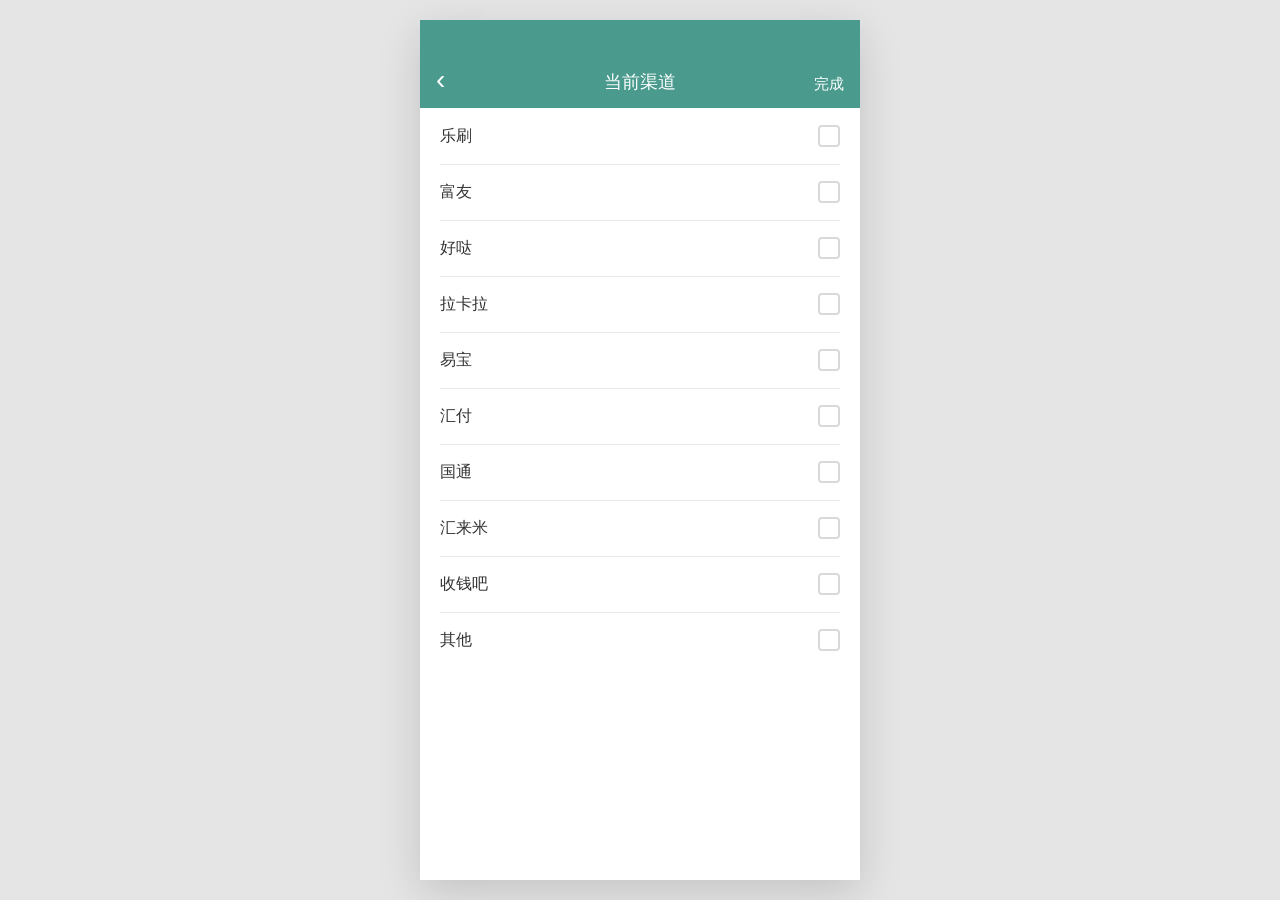
<file: index.html>
<!DOCTYPE html>
<html lang="zh-CN">
<head>
  <meta charset="UTF-8" />
  <meta name="viewport" content="width=device-width, initial-scale=1.0" />
  <title>当前渠道选择页 - 评审版</title>
  <link rel="stylesheet" href="css/style.css" />
</head>
<body>
  <div class="phone-frame">
    <nav class="navbar">
      <div class="nav-back" id="nav-back">‹</div>
      <div class="nav-title">当前渠道</div>
      <div class="nav-done" id="btn-done">完成</div>
    </nav>
    <div class="content">
      <div class="option-list" id="option-list"></div>
      <div class="other-input" id="other-input">
        <input type="text" id="other-text" placeholder="请输入当前渠道名称" />
      </div>
    </div>

    <div class="annot-layer">
      <div class="annot annot-left" data-annot-id="nav" style="left: 480px; top: 40px;">
        <span class="annot-label">顶部导航</span><br>
        绿色导航栏，左侧返回，右侧<strong class="annot-key">完成</strong>提交选择
      </div>

      <div class="annot annot-left" data-annot-id="list" style="left: 480px; top: 160px;">
        <span class="annot-label">枚举平铺</span><br>
        11 个渠道整行可点击，无需单选按钮
      </div>

      <div class="annot annot-left" data-annot-id="check" style="left: 480px; top: 320px;">
        <span class="annot-label">选中态</span><br>
        选中项右侧显示绿色<strong class="annot-key">✓</strong>对勾
      </div>

      <div class="annot annot-left" data-annot-id="other" style="left: 480px; top: 560px;">
        <span class="annot-label">其他可编辑</span><br>
        选择「其他」后自动展开输入框，必填
      </div>

      <div class="annot-dim" data-annot-id="rule" style="left: 480px; top: 720px;">
        校验规则：未选择时提示「请选择当前渠道」；选其他未填时提示「请输入当前渠道名称」
      </div>
    </div>
  </div>

  <div class="toast" id="toast"></div>
  <script src="js/app.js"></script>
  <script src="js/annot-drag.js"></script>
</body>
</html>
</file>
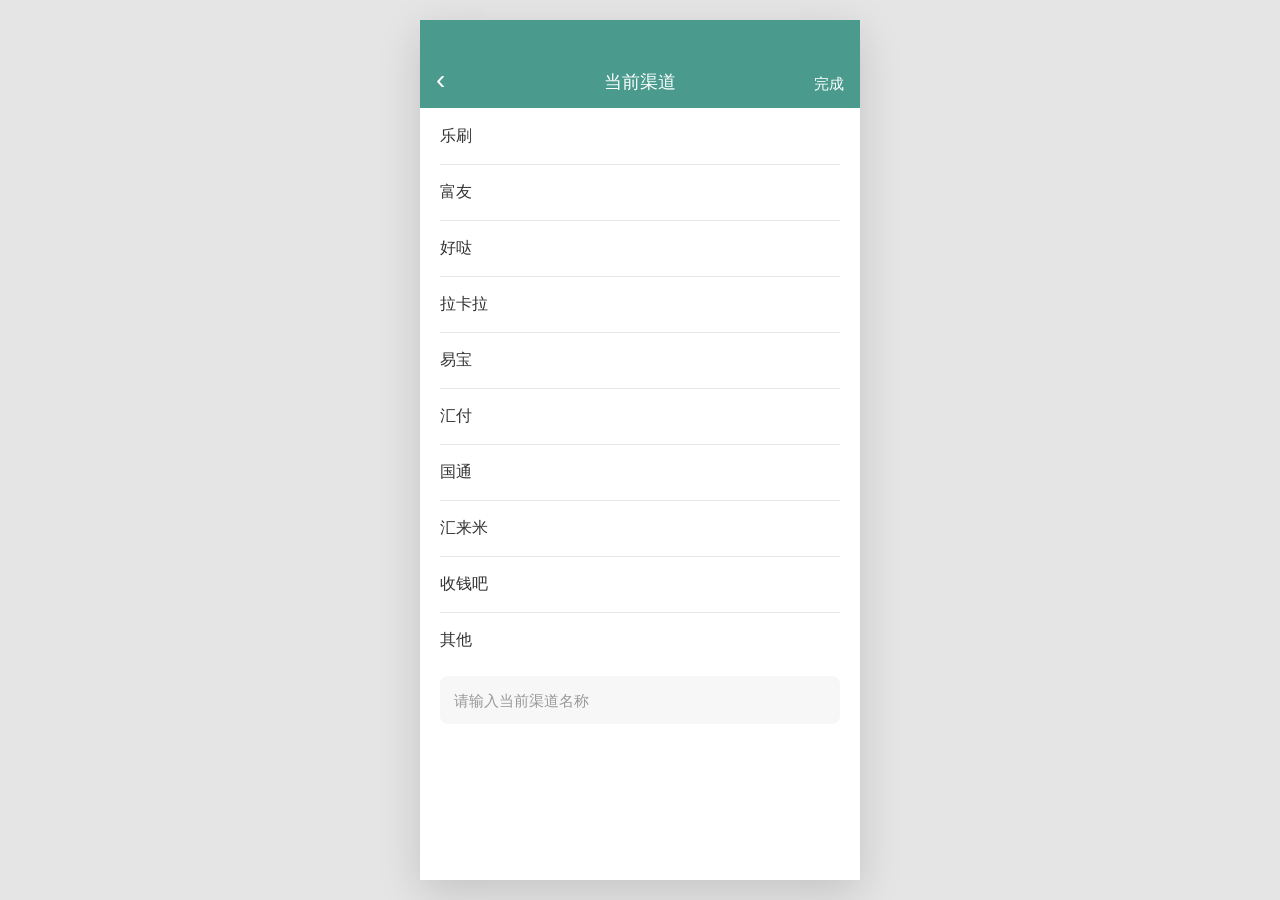
<file: index-original.html>
<!DOCTYPE html>
<html lang="zh-CN">
<head>
  <meta charset="UTF-8" />
  <meta name="viewport" content="width=device-width, initial-scale=1.0" />
  <title>当前渠道选择页</title>
  <link rel="stylesheet" href="css/style-original.css" />
</head>
<body>
  <div class="phone-frame">
    <nav class="navbar">
      <div class="nav-back" id="nav-back">‹</div>
      <div class="nav-title">当前渠道</div>
      <div class="nav-done" id="btn-done">完成</div>
    </nav>
    <div class="content">
      <div class="option-list" id="option-list"></div>
      <div class="other-input" id="other-input">
        <input type="text" id="other-text" placeholder="请输入当前渠道名称" />
      </div>
    </div>
  </div>

  <div class="toast" id="toast"></div>
  <script src="js/app-original.js"></script>
</body>
</html>
</file>
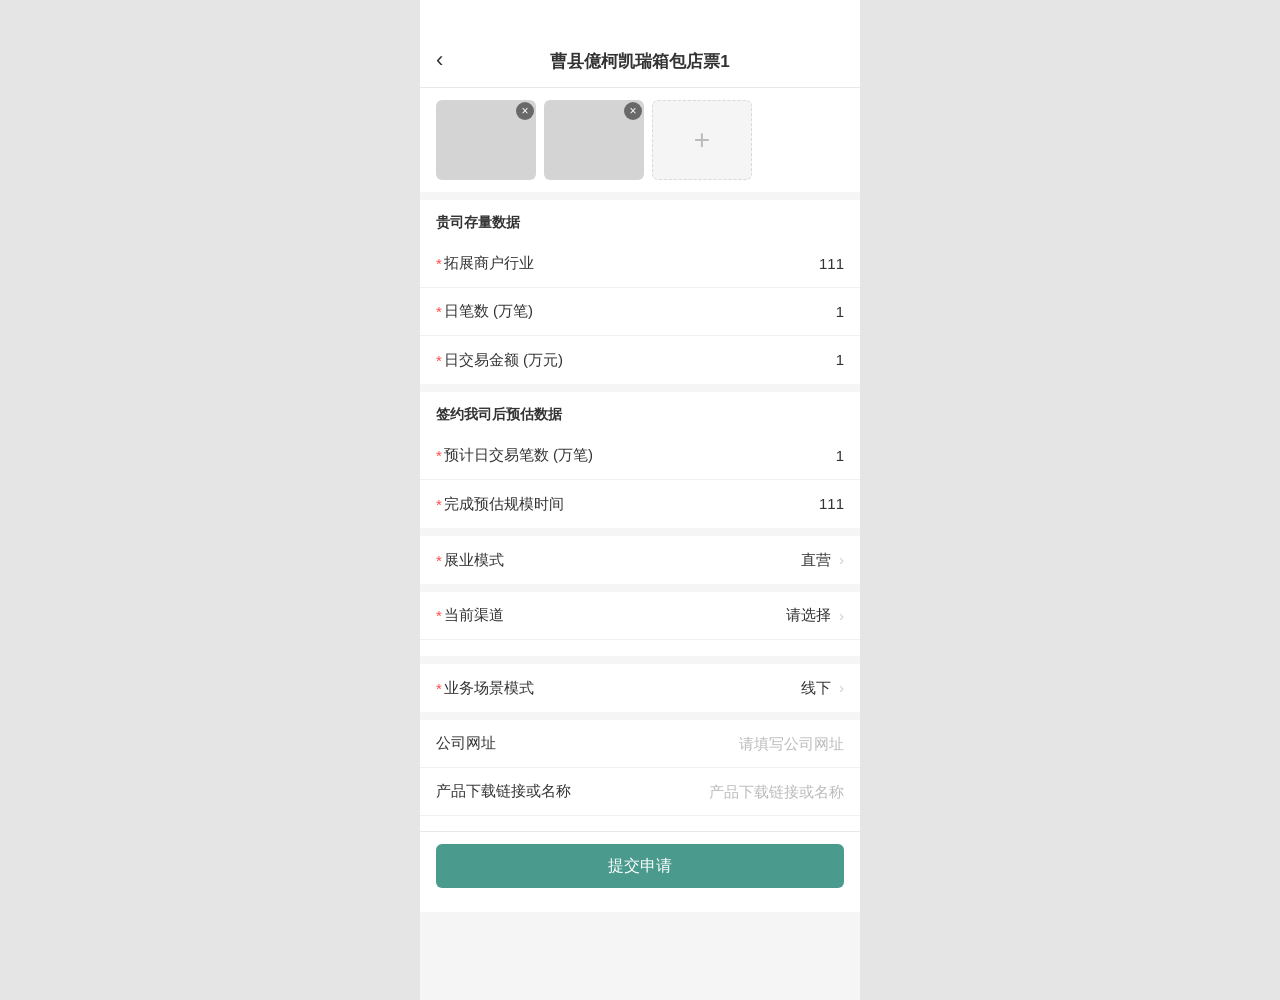
<file: mobile-form.html>
<!DOCTYPE html>
<html lang="zh-CN">
<head>
  <meta charset="UTF-8" />
  <meta name="viewport" content="width=device-width, initial-scale=1.0, maximum-scale=1.0, user-scalable=no" />
  <title>机构入网申请</title>
  <style>
    * { box-sizing: border-box; margin: 0; padding: 0; }
    body {
      font-family: -apple-system, BlinkMacSystemFont, "PingFang SC", "Microsoft YaHei", sans-serif;
      background: #e5e5e5;
      min-height: 100vh;
      display: flex;
      align-items: flex-start;
      justify-content: center;
      overflow-x: hidden;
    }

    .phone-frame {
      width: 100%;
      max-width: 440px;
      min-height: 100vh;
      background: #f5f5f5;
      position: relative;
      margin: 0 auto;
    }

    /* ========== 顶部导航 ========== */
    .navbar {
      height: 88px;
      background: #fff;
      display: flex;
      align-items: flex-end;
      justify-content: center;
      padding: 0 16px 14px;
      position: sticky;
      top: 0;
      z-index: 10;
      border-bottom: 0.5px solid #e8e8e8;
    }
    .navbar .nav-back {
      position: absolute;
      left: 16px;
      bottom: 14px;
      font-size: 22px;
      color: #333;
      cursor: pointer;
      width: 40px;
      text-align: left;
    }
    .navbar .nav-title {
      font-size: 17px;
      font-weight: 600;
      color: #333;
    }

    /* ========== 图片上传区 ========== */
    .upload-section {
      display: flex;
      gap: 8px;
      padding: 12px 16px;
      background: #fff;
      margin-bottom: 8px;
    }
    .upload-thumb {
      width: 100px;
      height: 80px;
      background: #e8e8e8;
      border-radius: 6px;
      display: flex;
      align-items: center;
      justify-content: center;
      font-size: 11px;
      color: #999;
      position: relative;
      overflow: hidden;
    }
    .upload-thumb.has-img {
      background: #d4d4d4;
    }
    .upload-thumb .thumb-text {
      text-align: center;
      line-height: 1.4;
    }
    .upload-thumb .thumb-close {
      position: absolute;
      top: 2px;
      right: 2px;
      width: 18px;
      height: 18px;
      background: rgba(0,0,0,.5);
      color: #fff;
      border-radius: 50%;
      display: flex;
      align-items: center;
      justify-content: center;
      font-size: 12px;
      cursor: pointer;
    }
    .upload-add {
      width: 100px;
      height: 80px;
      background: #f5f5f5;
      border: 1px dashed #d9d9d9;
      border-radius: 6px;
      display: flex;
      align-items: center;
      justify-content: center;
      font-size: 28px;
      color: #bbb;
      cursor: pointer;
    }

    /* ========== 表单区域 ========== */
    .form-section {
      background: #fff;
      margin-bottom: 8px;
    }
    .form-section-title {
      font-size: 14px;
      font-weight: 600;
      color: #333;
      padding: 14px 16px 8px;
    }
    .form-row {
      display: flex;
      align-items: center;
      padding: 14px 16px;
      border-bottom: 0.5px solid #f0f0f0;
      cursor: pointer;
      min-height: 48px;
    }
    .form-row:active { background: #f5f5f5; }
    .form-row:last-child { border-bottom: none; }
    .form-row .row-label {
      flex: 1;
      font-size: 15px;
      color: #333;
      display: flex;
      align-items: center;
    }
    .form-row .row-label .req {
      color: #ff4d4f;
      margin-right: 2px;
    }
    .form-row .row-value {
      font-size: 15px;
      color: #333;
      text-align: right;
      max-width: 50%;
      display: flex;
      align-items: center;
      gap: 4px;
    }
    .form-row .row-value.placeholder {
      color: #bbb;
    }
    .form-row .row-value .arrow {
      color: #ccc;
      font-size: 14px;
      margin-left: 4px;
    }
    .form-row .row-value .channel-tag {
      display: inline-block;
      background: #e6f7ff;
      color: #1890ff;
      padding: 2px 8px;
      border-radius: 3px;
      font-size: 13px;
      margin-left: 4px;
      white-space: nowrap;
    }

    /* 输入框 */
    .form-row .row-input {
      flex: 1;
      text-align: right;
    }
    .form-row .row-input input {
      border: none;
      outline: none;
      font-size: 15px;
      color: #333;
      text-align: right;
      background: transparent;
      width: 100%;
      max-width: 160px;
    }
    .form-row .row-input input::placeholder {
      color: #bbb;
    }

    /* ========== 渠道标签区域 ========== */
    .channel-tags-wrap {
      display: flex;
      flex-wrap: wrap;
      gap: 6px;
      padding: 0 16px 12px;
      background: #fff;
    }
    .channel-tag-item {
      display: inline-flex;
      align-items: center;
      gap: 4px;
      background: #e6f7ff;
      color: #1890ff;
      padding: 4px 8px;
      border-radius: 4px;
      font-size: 13px;
    }
    .channel-tag-item .tag-remove {
      cursor: pointer;
      font-size: 14px;
      opacity: .7;
      margin-left: 2px;
    }

    /* ========== 底部提交按钮 ========== */
    .footer-btn {
      position: fixed;
      bottom: 0;
      left: 50%;
      transform: translateX(-50%);
      width: 100%;
      max-width: 440px;
      padding: 12px 16px;
      padding-bottom: calc(12px + env(safe-area-inset-bottom));
      background: #fff;
      border-top: 0.5px solid #e8e8e8;
      z-index: 10;
    }
    .submit-btn {
      width: 100%;
      height: 44px;
      background: #4A9B8E;
      color: #fff;
      border: none;
      border-radius: 6px;
      font-size: 16px;
      font-weight: 500;
      cursor: pointer;
    }
    .submit-btn:active { background: #3d8276; }

    /* ========== Toast ========== */
    .toast {
      position: fixed;
      top: 50%;
      left: 50%;
      transform: translate(-50%, -50%);
      background: rgba(0,0,0,.75);
      color: #fff;
      padding: 12px 24px;
      border-radius: 8px;
      font-size: 14px;
      opacity: 0;
      pointer-events: none;
      transition: opacity .3s;
      z-index: 200;
    }
    .toast.show { opacity: 1; }

    /* ========== 页面切换 ========== */
    .page { display: none; width: 100%; }
    .page.active { display: block; }
  </style>
</head>
<body>

<!-- ==================== 主表单页 ==================== -->
<div class="page active" id="page-form">
  <div class="phone-frame">
    <nav class="navbar">
      <div class="nav-back">‹</div>
      <div class="nav-title">曹县億柯凯瑞箱包店票1</div>
    </nav>

    <!-- 图片上传 -->
    <div class="upload-section">
      <div class="upload-thumb has-img">
        <div class="thumb-close" onclick="this.parentElement.classList.remove('has-img');this.parentElement.querySelector('.thumb-text').style.display='block'">×</div>
        <div class="thumb-text" style="display:none">营业执照<br>2025.05.01-2026.05.01</div>
      </div>
      <div class="upload-thumb has-img">
        <div class="thumb-close" onclick="this.parentElement.classList.remove('has-img');this.parentElement.querySelector('.thumb-text').style.display='block'">×</div>
        <div class="thumb-text" style="display:none">营业执照<br>2025.05.01-2026.05.01</div>
      </div>
      <div class="upload-add">+</div>
    </div>

    <!-- 贵司存量数据 -->
    <div class="form-section">
      <div class="form-section-title">贵司存量数据</div>
      <div class="form-row">
        <div class="row-label"><span class="req">*</span>拓展商户行业</div>
        <div class="row-input"><input type="text" value="111" /></div>
      </div>
      <div class="form-row">
        <div class="row-label"><span class="req">*</span>日笔数 (万笔)</div>
        <div class="row-input"><input type="text" value="1" /></div>
      </div>
      <div class="form-row">
        <div class="row-label"><span class="req">*</span>日交易金额 (万元)</div>
        <div class="row-input"><input type="text" value="1" /></div>
      </div>
    </div>

    <!-- 签约我司后预估数据 -->
    <div class="form-section">
      <div class="form-section-title">签约我司后预估数据</div>
      <div class="form-row">
        <div class="row-label"><span class="req">*</span>预计日交易笔数 (万笔)</div>
        <div class="row-input"><input type="text" value="1" /></div>
      </div>
      <div class="form-row">
        <div class="row-label"><span class="req">*</span>完成预估规模时间</div>
        <div class="row-input"><input type="text" value="111" /></div>
      </div>
    </div>

    <!-- 展业模式 -->
    <div class="form-section">
      <div class="form-row" onclick="showToast('请选择展业模式')">
        <div class="row-label"><span class="req">*</span>展业模式</div>
        <div class="row-value">直营 <span class="arrow">›</span></div>
      </div>
    </div>

    <!-- 当前渠道（多选入口） -->
    <div class="form-section" style="padding-bottom: 4px;">
      <div class="form-row" id="channel-entry" onclick="openChannelPage()">
        <div class="row-label"><span class="req">*</span>当前渠道</div>
        <div class="row-value" id="channel-summary">
          <span class="placeholder">请选择</span>
          <span class="arrow">›</span>
        </div>
      </div>
      <!-- 已选渠道标签 -->
      <div class="channel-tags-wrap" id="channel-tags"></div>
    </div>

    <!-- 业务场景模式 -->
    <div class="form-section">
      <div class="form-row" onclick="showToast('请选择业务场景模式')">
        <div class="row-label"><span class="req">*</span>业务场景模式</div>
        <div class="row-value">线下 <span class="arrow">›</span></div>
      </div>
    </div>

    <!-- 其他字段 -->
    <div class="form-section">
      <div class="form-row">
        <div class="row-label">公司网址</div>
        <div class="row-input"><input type="text" placeholder="请填写公司网址" /></div>
      </div>
      <div class="form-row">
        <div class="row-label">产品下载链接或名称</div>
        <div class="row-input"><input type="text" placeholder="产品下载链接或名称" /></div>
      </div>
      <div class="form-row">
        <div class="row-label"><span class="req">*</span>公司规模 (人数)</div>
        <div class="row-input"><input type="text" value="11" /></div>
      </div>
      <div class="form-row" onclick="showToast('请选择财务纳税信用等级')">
        <div class="row-label"><span class="req">*</span>财务纳税信用等级 (C/D级不合作)</div>
        <div class="row-value">A <span class="arrow">›</span></div>
      </div>
    </div>

    <!-- 底部占位 -->
    <div style="height: 80px;"></div>

    <!-- 提交按钮 -->
    <div class="footer-btn">
      <button class="submit-btn" onclick="submitForm()">提交申请</button>
    </div>
  </div>
</div>

<!-- ==================== 当前渠道选择页 ==================== -->
<div class="page" id="page-channel">
  <div class="phone-frame">
    <nav class="navbar" style="background:#4A9B8E;">
      <div class="nav-back" style="color:#fff;" onclick="closeChannelPage()">‹</div>
      <div class="nav-title" style="color:#fff;">当前渠道</div>
      <div class="nav-done" style="color:#fff;" onclick="confirmChannel()">完成</div>
    </nav>
    <div id="option-list" style="background:#fff; min-height: calc(100vh - 88px);"></div>
  </div>
</div>

<!-- Toast -->
<div class="toast" id="toast"></div>

<script>
// ========== 渠道选项 ==========
const CHANNELS = [
  { value: "leshan", label: "乐刷" },
  { value: "fuyou", label: "富友" },
  { value: "haoda", label: "好哒" },
  { value: "lakala", label: "拉卡拉" },
  { value: "yibao", label: "易宝" },
  { value: "huifu", label: "汇付" },
  { value: "guotong", label: "国通" },
  { value: "huilaimi", label: "汇来米" },
  { value: "shouqianba", label: "收钱吧" },
  { value: "other", label: "其他" }
];

// 表单上已选的渠道（从主表单带入）
let formSelected = [];
let formOtherText = "";

// 选择页临时状态
let tempSelected = [];
let tempOtherText = "";

function $(id) { return document.getElementById(id); }

function showToast(msg, dur = 2000) {
  const t = $("toast");
  t.textContent = msg;
  t.classList.add("show");
  setTimeout(() => t.classList.remove("show"), dur);
}

// ========== 页面切换 ==========
function openChannelPage() {
  tempSelected = [...formSelected];
  tempOtherText = formOtherText;
  $("page-form").classList.remove("active");
  $("page-channel").classList.add("active");
  renderChannelOptions();
}

function closeChannelPage() {
  $("page-channel").classList.remove("active");
  $("page-form").classList.add("active");
}

function confirmChannel() {
  if (tempSelected.length === 0) {
    showToast("请选择当前渠道");
    return;
  }
  if (tempSelected.includes("other") && !tempOtherText.trim()) {
    showToast("请输入其他渠道名称");
    const inp = document.querySelector(".panel-other-input");
    if (inp) inp.focus();
    return;
  }
  formOtherText = tempOtherText;
  formSelected = [...tempSelected];
  closeChannelPage();
  renderFormChannels();
}

// ========== 渲染表单上的已选渠道 ==========
function renderFormChannels() {
  const summary = $("channel-summary");
  const tagsWrap = $("channel-tags");

  if (formSelected.length === 0) {
    summary.innerHTML = '<span class="placeholder">请选择</span><span class="arrow">›</span>';
    tagsWrap.innerHTML = "";
    return;
  }

  // 摘要行：显示 "已选 N 项"
  summary.innerHTML = '<span>已选 ' + formSelected.length + ' 项</span><span class="arrow">›</span>';

  // 标签区域
  tagsWrap.innerHTML = "";
  formSelected.forEach(v => {
    let label;
    if (v === "other") {
      label = formOtherText || "其他";
    } else {
      const opt = CHANNELS.find(o => o.value === v);
      label = opt ? opt.label : v;
    }
    const tag = document.createElement("span");
    tag.className = "channel-tag-item";
    tag.innerHTML = label + '<span class="tag-remove" data-value="' + v + '">×</span>';
    tag.querySelector(".tag-remove").addEventListener("click", (e) => {
      e.stopPropagation();
      removeFormChannel(v);
    });
    tagsWrap.appendChild(tag);
  });
}

function removeFormChannel(v) {
  const idx = formSelected.indexOf(v);
  if (idx !== -1) formSelected.splice(idx, 1);
  if (v === "other") formOtherText = "";
  renderFormChannels();
}

// ========== 选择页渲染 ==========
function renderChannelOptions() {
  const list = $("option-list");
  list.innerHTML = "";
  const isOtherSel = tempSelected.includes("other");

  CHANNELS.forEach(opt => {
    const isSelected = tempSelected.includes(opt.value);
    const item = document.createElement("div");
    item.className = "option-item" + (isSelected ? " selected" : "");
    item.dataset.value = opt.value;

    if (opt.value === "other" && isOtherSel) {
      // "其他"选中：选项行内右侧嵌入输入框
      item.classList.add("other-with-input");
      item.innerHTML =
        '<span class="option-text">其他</span>' +
        '<input class="panel-other-input" type="text" placeholder="请输入渠道名称" maxlength="50" />' +
        '<span class="option-check checked"></span>';
      const inp = item.querySelector(".panel-other-input");
      inp.value = tempOtherText;
      inp.addEventListener("input", function() {
        tempOtherText = this.value;
      });
      inp.addEventListener("mousedown", function(e) { e.stopPropagation(); });
      inp.addEventListener("click", function(e) { e.stopPropagation(); });
      item.addEventListener("click", (e) => {
        if (e.target === inp) return;
        toggleChannel("other");
      });
      list.appendChild(item);
      setTimeout(() => inp.focus(), 50);
    } else {
      item.innerHTML =
        '<span class="option-text">' + opt.label + '</span>' +
        '<span class="option-check' + (isSelected ? ' checked' : '') + '"></span>';
      item.addEventListener("click", () => toggleChannel(opt.value));
      list.appendChild(item);
    }
  });
}

function toggleChannel(value) {
  const idx = tempSelected.indexOf(value);
  if (idx !== -1) {
    tempSelected.splice(idx, 1);
    if (value === "other") tempOtherText = "";
  } else {
    tempSelected.push(value);
  }
  renderChannelOptions();
}

// ========== 提交 ==========
function submitForm() {
  if (formSelected.length === 0) {
    showToast("请选择当前渠道");
    return;
  }
  const labels = formSelected.map(v => {
    if (v === "other") return formOtherText || "其他";
    const opt = CHANNELS.find(o => o.value === v);
    return opt ? opt.label : v;
  });
  showToast("提交成功！当前渠道：" + labels.join("、"));
}

// ========== CSS for channel page ==========
const style = document.createElement("style");
style.textContent = `
  #option-list {
    padding: 0;
  }
  .option-item {
    height: 60px;
    display: flex;
    align-items: center;
    justify-content: space-between;
    padding: 0 20px;
    cursor: pointer;
    position: relative;
    transition: background 0.15s;
    border-bottom: 1px solid #f0f0f0;
  }
  .option-item:last-child {
    border-bottom: none;
  }
  .option-item:active { background: #f0f0f0; }
  .option-item.selected { background: #f7f7f7; }
  .option-text { font-size: 16px; color: #333; flex-shrink: 0; }
  .option-item.selected .option-text { color: #4A9B8E; }

  .option-item.other-with-input {
    padding-right: 16px;
    gap: 8px;
  }
  .panel-other-input {
    flex: 1;
    min-width: 0;
    height: 36px;
    border: 1px solid #40a9ff;
    border-radius: 4px;
    padding: 0 12px;
    font-size: 14px;
    outline: none;
    background: #fff;
    color: #333;
    box-shadow: 0 0 0 2px rgba(24,144,255,.1);
    transition: border-color .2s, box-shadow .2s;
  }
  .panel-other-input::placeholder { color: #bfbfbf; }
  .panel-other-input:focus {
    border-color: #4A9B8E;
    box-shadow: 0 0 0 3px rgba(74,155,142,.15);
  }

  .option-check {
    width: 22px; height: 22px;
    border: 2px solid #d9d9d9;
    border-radius: 4px;
    display: flex;
    align-items: center;
    justify-content: center;
    flex: 0 0 22px;
    transition: all 0.15s;
  }
  .option-check.checked {
    background: #4A9B8E;
    border-color: #4A9B8E;
  }
  .option-check.checked::after {
    content: '';
    width: 5px; height: 10px;
    border: solid #fff;
    border-width: 0 2px 2px 0;
    transform: rotate(45deg) translate(-1px, -1px);
  }

  .nav-done {
    position: absolute;
    right: 16px;
    bottom: 14px;
    font-size: 15px;
    font-weight: 500;
    cursor: pointer;
  }
`;
document.head.appendChild(style);

// 初始化
renderFormChannels();
</script>
</body>
</html>
</file>
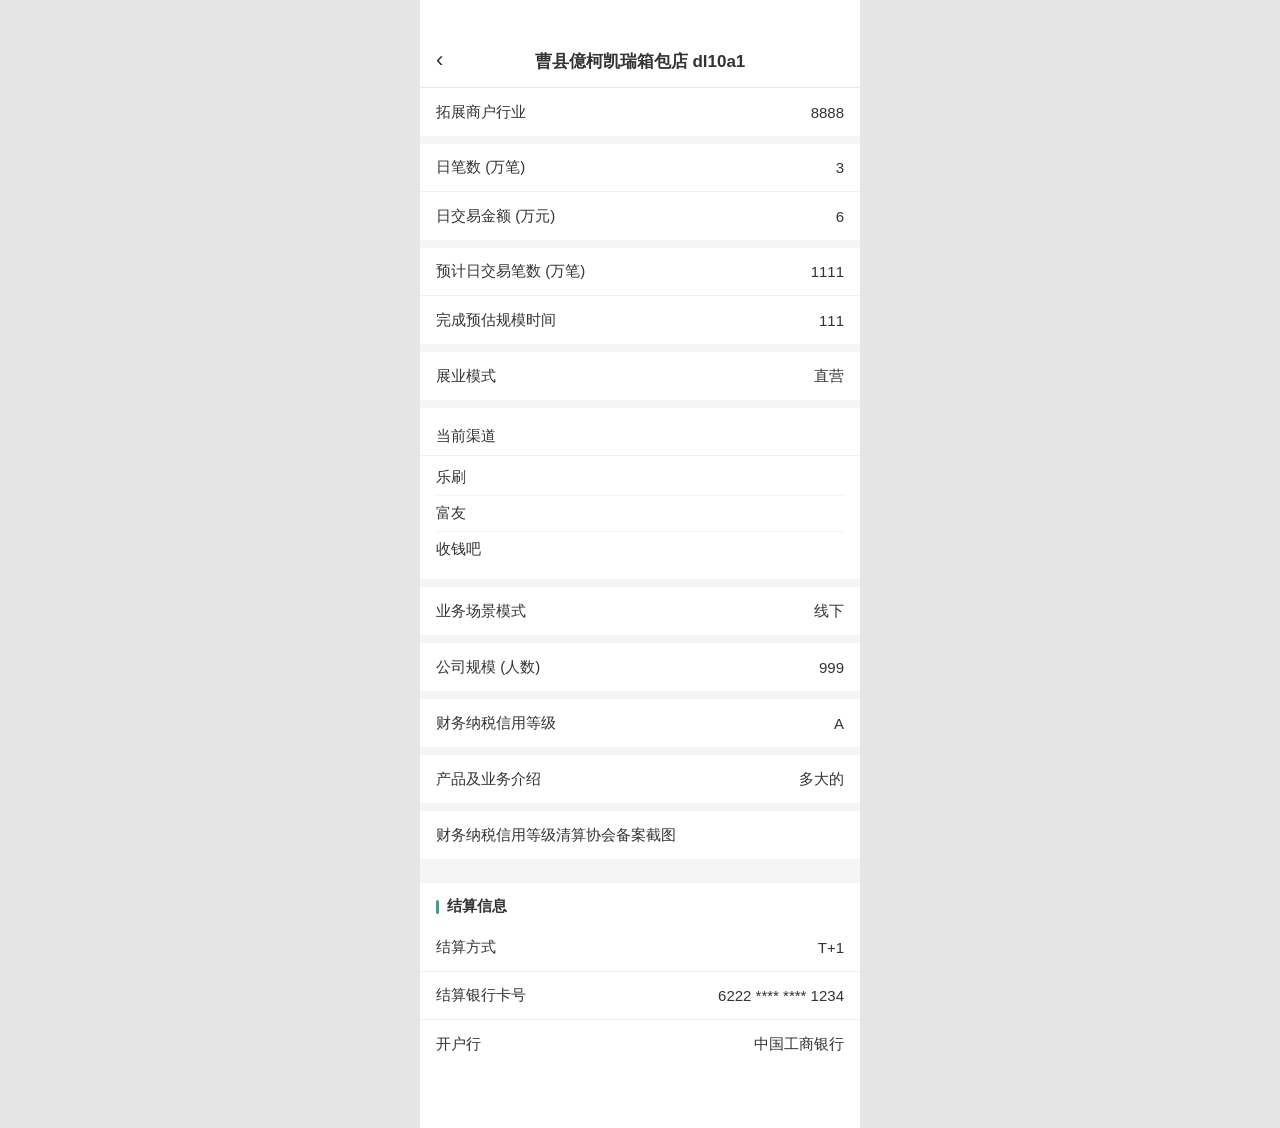
<file: mobile-review.html>
<!DOCTYPE html>
<html lang="zh-CN">
<head>
  <meta charset="UTF-8" />
  <meta name="viewport" content="width=device-width, initial-scale=1.0, maximum-scale=1.0, user-scalable=no" />
  <title>当前渠道审核</title>
  <style>
    * { box-sizing: border-box; margin: 0; padding: 0; }
    body {
      font-family: -apple-system, BlinkMacSystemFont, "PingFang SC", "Microsoft YaHei", sans-serif;
      background: #e5e5e5;
      min-height: 100vh;
      display: flex;
      align-items: flex-start;
      justify-content: center;
      overflow-x: hidden;
    }

    .phone-frame {
      width: 100%;
      max-width: 440px;
      min-height: 100vh;
      background: #f5f5f5;
      position: relative;
      margin: 0 auto;
    }

    /* ========== 顶部导航 ========== */
    .navbar {
      height: 88px;
      background: #fff;
      display: flex;
      align-items: flex-end;
      justify-content: center;
      padding: 0 16px 14px;
      position: sticky;
      top: 0;
      z-index: 10;
      border-bottom: 0.5px solid #e8e8e8;
    }
    .navbar .nav-back {
      position: absolute;
      left: 16px;
      bottom: 14px;
      font-size: 22px;
      color: #333;
      cursor: pointer;
      width: 40px;
      text-align: left;
    }
    .navbar .nav-title {
      font-size: 17px;
      font-weight: 600;
      color: #333;
    }

    /* ========== 审核只读行 ========== */
    .review-section {
      background: #fff;
      margin-bottom: 8px;
    }
    .review-row {
      display: flex;
      align-items: center;
      padding: 14px 16px;
      border-bottom: 0.5px solid #f0f0f0;
      min-height: 48px;
    }
    .review-row:last-child { border-bottom: none; }
    .review-row .row-label {
      flex: 1;
      font-size: 15px;
      color: #333;
    }
    .review-row .row-value {
      font-size: 15px;
      color: #333;
      text-align: right;
      max-width: 55%;
      word-break: break-all;
    }

    /* ========== 渠道平铺展示区域 ========== */
    .channel-expanded {
      background: #fff;
      margin-bottom: 8px;
    }
    .channel-expanded .channel-list {
      padding: 4px 16px 12px;
    }
    .channel-expanded .channel-item {
      padding: 8px 0;
      border-bottom: 0.5px solid #f5f5f5;
      font-size: 15px;
      color: #333;
    }
    .channel-expanded .channel-item:last-child {
      border-bottom: none;
    }

    /* ========== 底部结算信息 ========== */
    .section-header {
      display: flex;
      align-items: center;
      padding: 14px 16px 8px;
    }
    .section-header .header-bar {
      width: 3px;
      height: 14px;
      background: #4A9B8E;
      border-radius: 2px;
      margin-right: 8px;
    }
    .section-header .header-text {
      font-size: 15px;
      font-weight: 600;
      color: #333;
    }
  </style>
</head>
<body>

<div class="phone-frame">
  <nav class="navbar">
    <div class="nav-back">‹</div>
    <div class="nav-title">曹县億柯凯瑞箱包店 dl10a1</div>
  </nav>

  <!-- 拓展商户行业 -->
  <div class="review-section">
    <div class="review-row">
      <div class="row-label">拓展商户行业</div>
      <div class="row-value">8888</div>
    </div>
  </div>

  <!-- 贵司存量数据 -->
  <div class="review-section">
    <div class="review-row">
      <div class="row-label">日笔数 (万笔)</div>
      <div class="row-value">3</div>
    </div>
    <div class="review-row">
      <div class="row-label">日交易金额 (万元)</div>
      <div class="row-value">6</div>
    </div>
  </div>

  <!-- 签约我司后预估数据 -->
  <div class="review-section">
    <div class="review-row">
      <div class="row-label">预计日交易笔数 (万笔)</div>
      <div class="row-value">1111</div>
    </div>
    <div class="review-row">
      <div class="row-label">完成预估规模时间</div>
      <div class="row-value">111</div>
    </div>
  </div>

  <!-- 展业模式 -->
  <div class="review-section">
    <div class="review-row">
      <div class="row-label">展业模式</div>
      <div class="row-value">直营</div>
    </div>
  </div>

  <!-- 当前渠道（平铺展示） -->
  <div class="channel-expanded">
    <div class="review-row" style="padding-bottom:4px;">
      <div class="row-label">当前渠道</div>
    </div>
    <div class="channel-list">
      <div class="channel-item">乐刷</div>
      <div class="channel-item">富友</div>
      <div class="channel-item">收钱吧</div>
    </div>
  </div>

  <!-- 业务场景模式 -->
  <div class="review-section">
    <div class="review-row">
      <div class="row-label">业务场景模式</div>
      <div class="row-value">线下</div>
    </div>
  </div>

  <!-- 公司规模 -->
  <div class="review-section">
    <div class="review-row">
      <div class="row-label">公司规模 (人数)</div>
      <div class="row-value">999</div>
    </div>
  </div>

  <!-- 财务纳税信用等级 -->
  <div class="review-section">
    <div class="review-row">
      <div class="row-label">财务纳税信用等级</div>
      <div class="row-value">A</div>
    </div>
  </div>

  <!-- 产品及业务介绍 -->
  <div class="review-section">
    <div class="review-row">
      <div class="row-label">产品及业务介绍</div>
      <div class="row-value">多大的</div>
    </div>
  </div>

  <!-- 财务纳税信用等级清算协会备案截图 -->
  <div class="review-section">
    <div class="review-row">
      <div class="row-label">财务纳税信用等级清算协会备案截图</div>
      <div class="row-value"></div>
    </div>
  </div>

  <!-- 底部占位 -->
  <div style="height: 16px;"></div>

  <!-- 结算信息 -->
  <div class="review-section" style="margin-bottom: 0; padding-bottom: 60px;">
    <div class="section-header">
      <div class="header-bar"></div>
      <div class="header-text">结算信息</div>
    </div>
    <div class="review-row">
      <div class="row-label">结算方式</div>
      <div class="row-value">T+1</div>
    </div>
    <div class="review-row">
      <div class="row-label">结算银行卡号</div>
      <div class="row-value">6222 **** **** 1234</div>
    </div>
    <div class="review-row">
      <div class="row-label">开户行</div>
      <div class="row-value">中国工商银行</div>
    </div>
  </div>
</div>

</body>
</html>
</file>
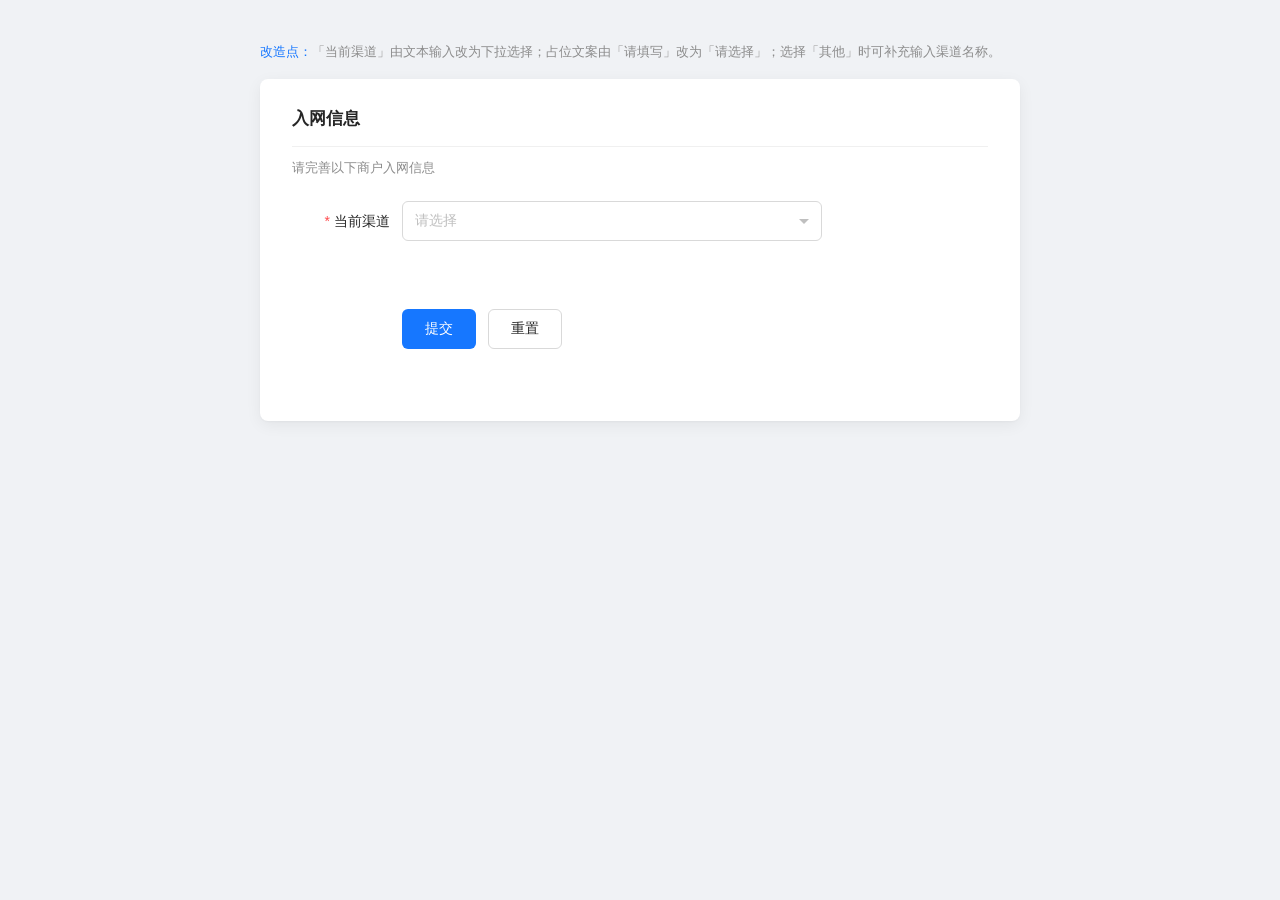
<file: pc-channel-select.html>
<!DOCTYPE html>
<html lang="zh-CN">
<head>
<meta charset="UTF-8" />
<meta name="viewport" content="width=device-width, initial-scale=1.0" />
<title>PC 入网 - 当前渠道下拉选择</title>
<style>
  * { box-sizing: border-box; }
  body {
    margin: 0;
    font-family: -apple-system, BlinkMacSystemFont, "PingFang SC", "Microsoft YaHei", "Segoe UI", sans-serif;
    background: #f0f2f5;
    color: #262626;
    padding: 40px 20px;
  }
  .wrap { max-width: 760px; margin: 0 auto; }
  .card {
    background: #fff;
    border-radius: 8px;
    box-shadow: 0 1px 2px rgba(0,0,0,.03), 0 4px 16px rgba(0,0,0,.06);
    padding: 28px 32px 32px;
  }
  .card-title {
    font-size: 17px;
    font-weight: 600;
    margin: 0 0 6px;
    padding-bottom: 16px;
    border-bottom: 1px solid #f0f0f0;
  }
  .card-sub { font-size: 13px; color: #8c8c8c; margin: 12px 0 24px; }
  .form-row {
    display: flex;
    align-items: flex-start;
    margin-bottom: 22px;
  }
  .form-label {
    width: 110px;
    flex: 0 0 110px;
    text-align: right;
    padding-right: 12px;
    font-size: 14px;
    line-height: 40px;
    color: #262626;
  }
  .form-label .req { color: #ff4d4f; margin-right: 4px; }
  .form-ctrl { flex: 1; max-width: 420px; }

  /* ---------- 下拉选择器 ---------- */
  .select { position: relative; }
  .select-trigger {
    height: 40px;
    border: 1px solid #d9d9d9;
    border-radius: 6px;
    background: #fff;
    display: flex;
    align-items: center;
    justify-content: space-between;
    padding: 0 12px;
    font-size: 14px;
    cursor: pointer;
    transition: border-color .2s, box-shadow .2s;
    user-select: none;
  }
  .select-trigger:hover { border-color: #4096ff; }
  .select.open .select-trigger {
    border-color: #1677ff;
    box-shadow: 0 0 0 2px rgba(22,119,255,.12);
  }
  .select-value { color: #262626; overflow: hidden; text-overflow: ellipsis; white-space: nowrap; }
  .select-value.placeholder { color: #bfbfbf; }
  .select-arrow {
    width: 0; height: 0;
    margin-left: 8px;
    border-left: 5px solid transparent;
    border-right: 5px solid transparent;
    border-top: 5px solid #bfbfbf;
    transition: transform .2s;
    flex: 0 0 auto;
  }
  .select.open .select-arrow { transform: rotate(180deg); border-top-color: #1677ff; }

  .select-panel {
    position: absolute;
    top: calc(100% + 4px);
    left: 0;
    right: 0;
    background: #fff;
    border-radius: 6px;
    box-shadow: 0 6px 16px rgba(0,0,0,.12), 0 3px 6px rgba(0,0,0,.08);
    padding: 4px;
    max-height: 300px;
    overflow-y: auto;
    display: none;
    z-index: 20;
  }
  .select.open .select-panel { display: block; }
  .select-option {
    height: 34px;
    line-height: 34px;
    padding: 0 12px;
    border-radius: 4px;
    font-size: 14px;
    cursor: pointer;
    display: flex;
    align-items: center;
    justify-content: space-between;
    color: #262626;
  }
  .select-option:hover, .select-option.active { background: #f5f5f5; }
  .select-option.selected { background: #e6f4ff; color: #1677ff; font-weight: 500; }
  .select-option .tick { color: #1677ff; font-size: 13px; opacity: 0; }
  .select-option.selected .tick { opacity: 1; }

  /* ---------- 多选标签 ---------- */
  .tag-container {
    display: flex;
    flex-wrap: wrap;
    gap: 6px;
    margin-top: 8px;
    min-height: 28px;
  }
  .tag {
    display: inline-flex;
    align-items: center;
    height: 26px;
    padding: 0 8px 0 10px;
    background: #f0f5ff;
    border: 1px solid #adc6ff;
    border-radius: 4px;
    font-size: 12px;
    color: #1677ff;
    gap: 6px;
  }
  .tag-close {
    width: 14px; height: 14px;
    border-radius: 50%;
    background: rgba(22,119,255,.15);
    display: flex;
    align-items: center;
    justify-content: center;
    cursor: pointer;
    font-size: 10px;
    color: #1677ff;
    transition: background .15s;
  }
  .tag-close:hover { background: rgba(22,119,255,.35); }

  /* ---------- 复选框样式 ---------- */
  .select-option .check-box {
    width: 16px; height: 16px;
    border: 1.5px solid #d9d9d9;
    border-radius: 3px;
    background: #fff;
    display: flex;
    align-items: center;
    justify-content: center;
    flex: 0 0 auto;
    margin-right: 8px;
    transition: all .15s;
  }
  .select-option.selected .check-box {
    background: #1677ff;
    border-color: #1677ff;
  }
  .select-option .check-box::after {
    content: '';
    width: 4px; height: 8px;
    border: solid #fff;
    border-width: 0 1.5px 1.5px 0;
    transform: rotate(45deg) translate(-0.5px, -0.5px);
    opacity: 0;
    transition: opacity .15s;
  }
  .select-option.selected .check-box::after { opacity: 1; }
  .select-option .opt-label { flex: 1; }
  .select-option .tick { display: none; }

  /* 其他 输入框 */
  .other-box { margin-top: 10px; display: none; }
  .other-box.show { display: block; }
  .other-input {
    width: 100%;
    height: 40px;
    border: 1px solid #d9d9d9;
    border-radius: 6px;
    padding: 0 12px;
    font-size: 14px;
    outline: none;
    transition: border-color .2s, box-shadow .2s;
  }
  .other-input:focus {
    border-color: #1677ff;
    box-shadow: 0 0 0 2px rgba(22,119,255,.12);
  }
  .other-input.error { border-color: #ff4d4f; }
  .err-msg {
    display: none;
    color: #ff4d4f;
    font-size: 12px;
    margin-top: 6px;
  }
  .err-msg.show { display: block; }

  .footer { margin-top: 32px; padding-left: 110px; display: flex; gap: 12px; }
  .btn {
    height: 40px;
    padding: 0 22px;
    border-radius: 6px;
    font-size: 14px;
    cursor: pointer;
    border: 1px solid transparent;
    transition: all .2s;
  }
  .btn-primary { background: #1677ff; color: #fff; }
  .btn-primary:hover { background: #4096ff; }
  .btn-default { background: #fff; color: #262626; border-color: #d9d9d9; }
  .btn-default:hover { border-color: #4096ff; color: #1677ff; }

  .result {
    margin-top: 20px;
    margin-left: 110px;
    font-size: 13px;
    color: #52c41a;
    min-height: 20px;
  }

  .hint {
    max-width: 760px;
    margin: 0 auto 16px;
    font-size: 13px;
    color: #8c8c8c;
    line-height: 1.8;
  }
  .hint b { color: #1677ff; font-weight: 500; }
</style>
</head>
<body>
<div class="hint">
  <b>改造点：</b>「当前渠道」由文本输入改为下拉选择；占位文案由「请填写」改为「请选择」；选择「其他」时可补充输入渠道名称。
</div>

<div class="wrap">
  <div class="card">
    <h1 class="card-title">入网信息</h1>
    <p class="card-sub">请完善以下商户入网信息</p>

    <div class="form-row">
      <div class="form-label"><span class="req">*</span>当前渠道</div>
      <div class="form-ctrl">
        <div class="select" id="select">
          <div class="select-trigger" id="trigger" tabindex="0">
            <span class="select-value placeholder" id="value">请选择</span>
            <i class="select-arrow"></i>
          </div>
          <div class="select-panel" id="panel"></div>
        </div>

        <div class="tag-container" id="tagContainer"></div>
        <div class="other-box" id="otherBox">
          <input class="other-input" id="otherInput" type="text" placeholder="请输入当前渠道名称" maxlength="50" />
        </div>
        <div class="err-msg" id="errMsg">请选择当前渠道</div>
      </div>
    </div>

    <div class="footer">
      <button class="btn btn-primary" id="btnSubmit" type="button">提交</button>
      <button class="btn btn-default" id="btnReset" type="button">重置</button>
    </div>
    <div class="result" id="result"></div>
  </div>
</div>

<script>
(function () {
  var OPTIONS = [
    "乐刷", "富友", "好哒", "随行付", "拉卡拉", "易宝",
    "汇付", "国通", "汇来米", "收钱吧", "其他"
  ];

  var select = document.getElementById("select");
  var trigger = document.getElementById("trigger");
  var panel = document.getElementById("panel");
  var valueEl = document.getElementById("value");
  var tagContainer = document.getElementById("tagContainer");
  var otherBox = document.getElementById("otherBox");
  var otherInput = document.getElementById("otherInput");
  var errMsg = document.getElementById("errMsg");
  var result = document.getElementById("result");

  var selected = [];          // 多选数组
  var otherText = "";         // "其他"输入内容
  var activeIndex = -1;

  function renderPanel() {
    panel.innerHTML = "";
    OPTIONS.forEach(function (opt, i) {
      var div = document.createElement("div");
      var isSel = selected.indexOf(opt) !== -1;
      div.className = "select-option" + (isSel ? " selected" : "") + (i === activeIndex ? " active" : "");
      div.innerHTML = "<span class='check-box'></span><span class='opt-label'>" + opt + "</span><span class='tick'>✓</span>";
      div.addEventListener("mousedown", function (e) {
        e.preventDefault();
        toggle(opt);
      });
      panel.appendChild(div);
    });
  }

  function toggle(opt) {
    var idx = selected.indexOf(opt);
    if (idx !== -1) {
      selected.splice(idx, 1);
    } else {
      selected.push(opt);
    }
    if (opt === "其他" && idx === -1) {
      otherBox.classList.add("show");
      otherInput.value = otherText;
      otherInput.focus();
    } else if (opt === "其他" && idx !== -1) {
      otherBox.classList.remove("show");
      otherText = "";
      otherInput.value = "";
      otherInput.classList.remove("error");
    }
    updateDisplay();
    renderPanel();
    errMsg.classList.remove("show");
  }

  function removeTag(opt) {
    var idx = selected.indexOf(opt);
    if (idx !== -1) selected.splice(idx, 1);
    if (opt === "其他") {
      otherBox.classList.remove("show");
      otherText = "";
      otherInput.value = "";
      otherInput.classList.remove("error");
    }
    updateDisplay();
    renderPanel();
  }

  function updateDisplay() {
    if (selected.length === 0) {
      valueEl.textContent = "请选择";
      valueEl.classList.add("placeholder");
    } else {
      valueEl.textContent = "已选择 " + selected.length + " 项";
      valueEl.classList.remove("placeholder");
    }
    // 渲染标签
    tagContainer.innerHTML = "";
    selected.forEach(function (opt) {
      var tag = document.createElement("span");
      tag.className = "tag";
      tag.innerHTML = "<span>" + opt + "</span><span class='tag-close' title='移除'>×</span>";
      tag.querySelector(".tag-close").addEventListener("click", function (e) {
        e.stopPropagation();
        removeTag(opt);
      });
      tagContainer.appendChild(tag);
    });
  }

  function open() {
    select.classList.add("open");
    renderPanel();
  }
  function close() {
    select.classList.remove("open");
    activeIndex = -1;
  }

  trigger.addEventListener("click", function () {
    select.classList.contains("open") ? close() : open();
  });

  trigger.addEventListener("keydown", function (e) {
    var isOpen = select.classList.contains("open");
    if (e.key === "Enter" || e.key === " ") {
      e.preventDefault();
      if (!isOpen) { open(); return; }
      if (activeIndex >= 0) toggle(OPTIONS[activeIndex]);
    } else if (e.key === "Escape") {
      close();
    } else if (e.key === "ArrowDown") {
      e.preventDefault();
      if (!isOpen) { open(); return; }
      activeIndex = Math.min(activeIndex + 1, OPTIONS.length - 1);
      renderPanel();
    } else if (e.key === "ArrowUp") {
      e.preventDefault();
      if (!isOpen) return;
      activeIndex = Math.max(activeIndex - 1, 0);
      renderPanel();
    }
  });

  document.addEventListener("click", function (e) {
    if (!select.contains(e.target)) close();
  });

  otherInput.addEventListener("input", function () {
    otherInput.classList.remove("error");
    errMsg.classList.remove("show");
    otherText = otherInput.value;
    // 更新标签中"其他"的显示
    var tags = tagContainer.querySelectorAll(".tag");
    tags.forEach(function (tag) {
      if (tag.querySelector("span").textContent === "其他" && otherText.trim()) {
        tag.querySelector("span").textContent = otherText.trim();
      } else if (tag.querySelector("span").textContent !== "其他" && !otherText.trim()) {
        // 恢复"其他"标签
      }
    });
  });

  document.getElementById("btnSubmit").addEventListener("click", function () {
    result.textContent = "";
    if (selected.length === 0) {
      errMsg.textContent = "请选择当前渠道";
      errMsg.classList.add("show");
      trigger.focus();
      return;
    }
    if (selected.indexOf("其他") !== -1 && !otherInput.value.trim()) {
      errMsg.textContent = "请输入当前渠道名称";
      errMsg.classList.add("show");
      otherInput.classList.add("error");
      otherInput.focus();
      return;
    }
    var finalVals = selected.map(function (opt) {
      return opt === "其他" ? otherInput.value.trim() : opt;
    });
    result.textContent = "提交成功，当前渠道：" + finalVals.join("、");
  });

  document.getElementById("btnReset").addEventListener("click", function () {
    selected = [];
    otherText = "";
    valueEl.textContent = "请选择";
    valueEl.classList.add("placeholder");
    tagContainer.innerHTML = "";
    otherBox.classList.remove("show");
    otherInput.value = "";
    otherInput.classList.remove("error");
    errMsg.classList.remove("show");
    result.textContent = "";
    close();
  });

  renderPanel();
})();
</script>
</body>
</html>
</file>
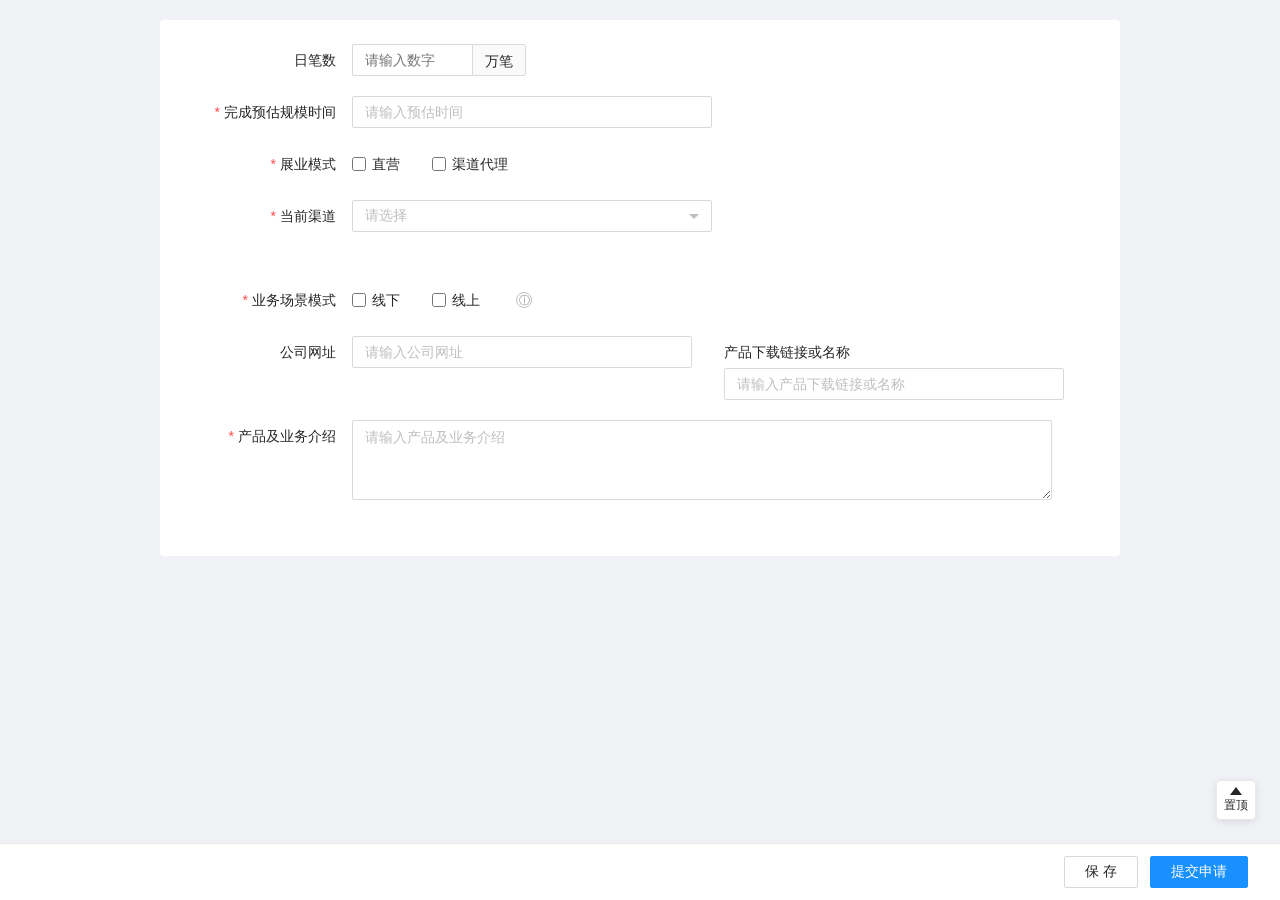
<file: 机构入网-多选型原型.html>
<!DOCTYPE html>
<html lang="zh-CN">
<head>
<meta charset="UTF-8" />
<meta name="viewport" content="width=device-width, initial-scale=1.0" />
<title>机构入网 - 当前渠道多选改造</title>
<style>
  * { box-sizing: border-box; margin: 0; padding: 0; }
  body {
    font-family: -apple-system, BlinkMacSystemFont, "PingFang SC", "Microsoft YaHei", "Segoe UI", sans-serif;
    background: #f0f2f5;
    color: #262626;
    padding-bottom: 80px;
  }

  /* ---------- 表单区域 ---------- */
  .form-wrap {
    max-width: 960px;
    margin: 20px auto;
    background: #fff;
    border-radius: 4px;
    padding: 24px 32px 32px;
  }

  .form-row {
    display: flex;
    align-items: flex-start;
    margin-bottom: 20px;
  }
  .form-label {
    width: 160px;
    flex: 0 0 160px;
    text-align: right;
    padding-right: 16px;
    font-size: 14px;
    line-height: 32px;
    color: #262626;
  }
  .form-label .req { color: #ff4d4f; margin-right: 4px; }
  .form-ctrl { flex: 1; }
  .form-ctrl .sub-label { font-size: 13px; color: #8c8c8c; margin-left: 4px; }

  /* ---------- 输入框 ---------- */
  .text-input {
    width: 360px;
    height: 32px;
    border: 1px solid #d9d9d9;
    border-radius: 2px;
    padding: 0 12px;
    font-size: 14px;
    outline: none;
    transition: border-color .2s;
    background: #fff;
  }
  .text-input::placeholder { color: #bfbfbf; }
  .text-input:focus { border-color: #1890ff; }

  .text-input-wide {
    width: 100%;
    max-width: 700px;
  }
  .textarea-input {
    width: 100%;
    max-width: 700px;
    height: 80px;
    border: 1px solid #d9d9d9;
    border-radius: 2px;
    padding: 8px 12px;
    font-size: 14px;
    font-family: inherit;
    outline: none;
    resize: vertical;
    transition: border-color .2s;
  }
  .textarea-input::placeholder { color: #bfbfbf; }
  .textarea-input:focus { border-color: #1890ff; }

  /* ---------- 数字+单位 行 ---------- */
  .num-row { display: flex; align-items: center; gap: 0; }
  .num-input {
    width: 120px;
    height: 32px;
    border: 1px solid #d9d9d9;
    border-radius: 2px;
    padding: 0 12px;
    font-size: 14px;
    outline: none;
    border-right: none;
    border-top-right-radius: 0;
    border-bottom-right-radius: 0;
    transition: border-color .2s;
  }
  .num-input:focus { border-color: #1890ff; }
  .num-unit {
    height: 32px;
    line-height: 32px;
    padding: 0 12px;
    border: 1px solid #d9d9d9;
    border-radius: 2px;
    border-top-left-radius: 0;
    border-bottom-left-radius: 0;
    background: #fafafa;
    font-size: 14px;
    color: #262626;
    white-space: nowrap;
  }

  /* ---------- 复选框组 ---------- */
  .checkbox-group {
    display: flex;
    align-items: center;
    gap: 32px;
    line-height: 32px;
  }
  .checkbox-item {
    display: flex;
    align-items: center;
    gap: 6px;
    font-size: 14px;
    cursor: pointer;
  }
  .checkbox-item input[type="checkbox"] {
    width: 14px; height: 14px;
    accent-color: #1890ff;
    cursor: pointer;
  }
  .help-icon {
    display: inline-flex;
    align-items: center;
    justify-content: center;
    width: 16px; height: 16px;
    border-radius: 50%;
    border: 1px solid #bfbfbf;
    font-size: 11px;
    color: #8c8c8c;
    cursor: help;
    margin-left: 4px;
  }

  /* ---------- 多选下拉选择器 ---------- */
  .multi-select { position: relative; width: 360px; }
  .select-trigger {
    height: 32px;
    border: 1px solid #d9d9d9;
    border-radius: 2px;
    background: #fff;
    display: flex;
    align-items: center;
    justify-content: space-between;
    padding: 0 12px;
    font-size: 14px;
    cursor: pointer;
    transition: border-color .2s;
    user-select: none;
  }
  .select-trigger:hover { border-color: #40a9ff; }
  .multi-select.open .select-trigger {
    border-color: #1890ff;
    box-shadow: 0 0 0 2px rgba(24,144,255,.1);
  }
  .select-value { color: #262626; overflow: hidden; text-overflow: ellipsis; white-space: nowrap; flex: 1; }
  .select-value.placeholder { color: #bfbfbf; }
  .select-arrow {
    width: 0; height: 0;
    margin-left: 8px;
    border-left: 5px solid transparent;
    border-right: 5px solid transparent;
    border-top: 5px solid #bfbfbf;
    transition: transform .2s;
    flex: 0 0 auto;
  }
  .multi-select.open .select-arrow { transform: rotate(180deg); border-top-color: #1890ff; }

  .select-panel {
    position: absolute;
    top: calc(100% + 2px);
    left: 0;
    right: 0;
    background: #fff;
    border: 1px solid #e8e8e8;
    border-radius: 2px;
    box-shadow: 0 2px 8px rgba(0,0,0,.15);
    padding: 4px 0;
    max-height: 280px;
    overflow-y: auto;
    display: none;
    z-index: 100;
  }
  .multi-select.open .select-panel { display: block; }

  .select-option {
    height: 32px;
    line-height: 32px;
    padding: 0 12px;
    font-size: 14px;
    cursor: pointer;
    display: flex;
    align-items: center;
    color: #262626;
    transition: background .15s;
  }
  .select-option:hover { background: #f5f5f5; }
  .select-option.selected { background: #e6f7ff; color: #1890ff; }

  .select-option .check-box {
    width: 14px; height: 14px;
    border: 1.5px solid #d9d9d9;
    border-radius: 2px;
    background: #fff;
    display: flex;
    align-items: center;
    justify-content: center;
    flex: 0 0 auto;
    margin-right: 8px;
    transition: all .15s;
  }
  .select-option.selected .check-box {
    background: #1890ff;
    border-color: #1890ff;
  }
  .select-option .check-box::after {
    content: '';
    width: 3px; height: 7px;
    border: solid #fff;
    border-width: 0 1.5px 1.5px 0;
    transform: rotate(45deg) translate(-0.5px, -0.5px);
    opacity: 0;
    transition: opacity .15s;
  }
  .select-option.selected .check-box::after { opacity: 1; }
  .select-option .opt-label { flex: 1; }

  /* "其他"选中时内联输入框 */
  .select-option.other-with-input {
    flex-wrap: nowrap;
    padding-right: 12px;
  }
  .panel-other-input {
    flex: 1;
    min-width: 0;
    height: 32px;
    border: 1px solid #40a9ff;
    border-radius: 4px;
    padding: 0 12px;
    font-size: 14px;
    outline: none;
    margin-left: 12px;
    background: #fff;
    color: #262626;
    transition: border-color .2s, box-shadow .2s;
    box-shadow: 0 0 0 2px rgba(24,144,255,.1);
  }
  .panel-other-input::placeholder { color: #bfbfbf; }
  .panel-other-input:focus {
    border-color: #1890ff;
    box-shadow: 0 0 0 3px rgba(24,144,255,.15);
  }
  .panel-other-input.error { border-color: #ff4d4f; box-shadow: 0 0 0 2px rgba(255,77,79,.1); }

  /* ---------- 选中标签 ---------- */
  .tag-container {
    display: flex;
    flex-wrap: wrap;
    gap: 6px;
    margin-top: 8px;
    min-height: 24px;
  }
  .tag {
    display: inline-flex;
    align-items: center;
    height: 24px;
    padding: 0 6px 0 8px;
    background: #e6f7ff;
    border: 1px solid #91d5ff;
    border-radius: 2px;
    font-size: 12px;
    color: #1890ff;
    gap: 4px;
  }
  .tag-close {
    width: 14px; height: 14px;
    border-radius: 50%;
    display: flex;
    align-items: center;
    justify-content: center;
    cursor: pointer;
    font-size: 10px;
    color: #1890ff;
    transition: background .15s;
    line-height: 1;
  }
  .tag-close:hover { background: rgba(24,144,255,.15); }

  /* ---------- "其他" 输入框 ---------- */
  .other-box { margin-top: 8px; display: none; }
  .other-box.show { display: block; }
  .other-input {
    width: 100%;
    height: 32px;
    border: 1px solid #d9d9d9;
    border-radius: 2px;
    padding: 0 12px;
    font-size: 14px;
    outline: none;
    transition: border-color .2s;
  }
  .other-input:focus { border-color: #1890ff; }
  .other-input.error { border-color: #ff4d4f; }

  .err-msg {
    display: none;
    color: #ff4d4f;
    font-size: 12px;
    margin-top: 4px;
  }
  .err-msg.show { display: block; }

  /* ---------- 底部按钮 ---------- */
  .footer {
    position: fixed;
    bottom: 0;
    left: 0;
    right: 0;
    background: #fff;
    border-top: 1px solid #e8e8e8;
    padding: 12px 32px;
    display: flex;
    justify-content: flex-end;
    gap: 12px;
    z-index: 50;
  }
  .btn {
    height: 32px;
    padding: 0 20px;
    border-radius: 2px;
    font-size: 14px;
    cursor: pointer;
    border: 1px solid #d9d9d9;
    background: #fff;
    color: #262626;
    transition: all .2s;
  }
  .btn:hover { border-color: #1890ff; color: #1890ff; }
  .btn-primary {
    background: #1890ff;
    color: #fff;
    border-color: #1890ff;
  }
  .btn-primary:hover { background: #40a9ff; border-color: #40a9ff; color: #fff; }

  /* ---------- 置顶按钮 ---------- */
  .back-top {
    position: fixed;
    right: 24px;
    bottom: 80px;
    width: 40px; height: 40px;
    background: #fff;
    border: 1px solid #e8e8e8;
    border-radius: 4px;
    box-shadow: 0 2px 8px rgba(0,0,0,.1);
    display: flex;
    flex-direction: column;
    align-items: center;
    justify-content: center;
    cursor: pointer;
    font-size: 12px;
    color: #262626;
    z-index: 50;
  }
  .back-top .arrow {
    width: 0; height: 0;
    border-left: 6px solid transparent;
    border-right: 6px solid transparent;
    border-bottom: 8px solid #262626;
    margin-bottom: 2px;
  }

  /* ---------- 提交结果 ---------- */
  .submit-result {
    text-align: center;
    padding: 12px;
    font-size: 14px;
    color: #52c41a;
    display: none;
  }
  .submit-result.show { display: block; }
</style>
</head>
<body>

<div class="form-wrap">
  <!-- 日笔数 -->
  <div class="form-row">
    <div class="form-label">日笔数</div>
    <div class="form-ctrl">
      <div class="num-row">
        <input class="num-input" type="text" placeholder="请输入数字" />
        <span class="num-unit">万笔</span>
      </div>
    </div>
  </div>

  <!-- 完成预估规模时间 -->
  <div class="form-row">
    <div class="form-label"><span class="req">*</span>完成预估规模时间</div>
    <div class="form-ctrl">
      <input class="text-input" type="text" placeholder="请输入预估时间" />
    </div>
  </div>

  <!-- 展业模式 -->
  <div class="form-row">
    <div class="form-label"><span class="req">*</span>展业模式</div>
    <div class="form-ctrl">
      <div class="checkbox-group">
        <label class="checkbox-item"><input type="checkbox" /> 直营</label>
        <label class="checkbox-item"><input type="checkbox" /> 渠道代理</label>
      </div>
    </div>
  </div>

  <!-- 当前渠道（多选改造） -->
  <div class="form-row">
    <div class="form-label"><span class="req">*</span>当前渠道</div>
    <div class="form-ctrl">
      <div class="multi-select" id="channelSelect">
        <div class="select-trigger" id="channelTrigger" tabindex="0">
          <span class="select-value placeholder" id="channelValue">请选择</span>
          <i class="select-arrow"></i>
        </div>
        <div class="select-panel" id="channelPanel"></div>
      </div>
      <div class="tag-container" id="tagContainer"></div>
      <div class="other-box" id="otherBox">
        <input class="other-input" id="otherInput" type="text" placeholder="请输入当前渠道名称" maxlength="50" />
      </div>
      <div class="err-msg" id="errMsg">请选择当前渠道</div>
    </div>
  </div>

  <!-- 业务场景模式 -->
  <div class="form-row">
    <div class="form-label"><span class="req">*</span>业务场景模式</div>
    <div class="form-ctrl">
      <div class="checkbox-group">
        <label class="checkbox-item"><input type="checkbox" /> 线下</label>
        <label class="checkbox-item"><input type="checkbox" /> 线上</label>
        <span class="help-icon" title="线上模式说明">ⓘ</span>
      </div>
    </div>
  </div>

  <!-- 公司网址 / 产品下载链接 -->
  <div class="form-row">
    <div class="form-label">公司网址</div>
    <div class="form-ctrl" style="display:flex;gap:32px;flex-wrap:wrap;">
      <input class="text-input" type="text" placeholder="请输入公司网址" style="width:340px;" />
      <div>
        <div style="font-size:14px;line-height:32px;">产品下载链接或名称</div>
        <input class="text-input" type="text" placeholder="请输入产品下载链接或名称" style="width:340px;" />
      </div>
    </div>
  </div>

  <!-- 产品及业务介绍 -->
  <div class="form-row">
    <div class="form-label"><span class="req">*</span>产品及业务介绍</div>
    <div class="form-ctrl">
      <textarea class="textarea-input" placeholder="请输入产品及业务介绍"></textarea>
    </div>
  </div>
</div>

<!-- 提交结果 -->
<div class="submit-result" id="submitResult"></div>

<!-- 底部按钮 -->
<div class="footer">
  <button class="btn" type="button">保 存</button>
  <button class="btn btn-primary" type="button" id="btnSubmit">提交申请</button>
</div>

<!-- 置顶按钮 -->
<div class="back-top" onclick="window.scrollTo({top:0,behavior:'smooth'})">
  <div class="arrow"></div>
  <span>置顶</span>
</div>

<script>
(function () {
  var CHANNELS = [
    "乐刷", "富友", "好哒", "拉卡拉", "易宝",
    "汇付", "国通", "汇来米", "收钱吧", "其他"
  ];

  var select = document.getElementById("channelSelect");
  var trigger = document.getElementById("channelTrigger");
  var panel = document.getElementById("channelPanel");
  var valueEl = document.getElementById("channelValue");
  var tagContainer = document.getElementById("tagContainer");
  var otherBox = document.getElementById("otherBox");
  var otherInput = document.getElementById("otherInput");
  var errMsg = document.getElementById("errMsg");
  var submitResult = document.getElementById("submitResult");

  var selected = [];
  var otherText = "";

  // 渲染下拉面板（"其他"选中时右侧出现填写输入框）
  function renderPanel() {
    panel.innerHTML = "";
    var isOtherSel = selected.indexOf("其他") !== -1;
    CHANNELS.forEach(function (opt) {
      var div = document.createElement("div");
      var isSel = selected.indexOf(opt) !== -1;
      if (opt === "其他" && isOtherSel) {
        // "其他"选中时：选项行内右侧嵌入输入框
        div.className = "select-option selected other-with-input";
        div.innerHTML =
          "<span class='check-box'></span>" +
          "<span class='opt-label'>其他</span>" +
          "<input class='panel-other-input' type='text' placeholder='请输入渠道名称' maxlength='50' />";
        var inp = div.querySelector(".panel-other-input");
        inp.value = otherText;
        // 阻止点击时取消选中（输入框点击不触发 toggle）
        inp.addEventListener("mousedown", function (e) { e.stopPropagation(); });
        inp.addEventListener("click", function (e) { e.stopPropagation(); });
        inp.addEventListener("input", function () {
          otherText = inp.value;
          this.classList.remove("error");
          errMsg.classList.remove("show");
          updateDisplay();
        });
        div.addEventListener("mousedown", function (e) {
          // 只有点 checkbox 或 label 区域才 toggle，输入框不触发
          if (e.target === inp) return;
          e.preventDefault();
          toggle(opt);
        });
        panel.appendChild(div);
        // 自动聚焦
        setTimeout(function() { inp.focus(); }, 30);
      } else {
        div.className = "select-option" + (isSel ? " selected" : "");
        div.innerHTML = "<span class='check-box'></span><span class='opt-label'>" + opt + "</span>";
        div.addEventListener("mousedown", function (e) {
          e.preventDefault();
          e.stopPropagation();
          toggle(opt);
        });
        panel.appendChild(div);
      }
    });
  }

  // 切换选中
  function toggle(opt) {
    var idx = selected.indexOf(opt);
    if (idx !== -1) {
      selected.splice(idx, 1);
    } else {
      selected.push(opt);
    }
    if (opt === "其他" && idx === -1) {
      // 选中"其他"：不关闭面板，让输入框出现
      otherInput.value = otherText;
    } else if (opt === "其他" && idx !== -1) {
      otherText = "";
      otherInput.value = "";
      otherInput.classList.remove("error");
    }
    updateDisplay();
    renderPanel();
    errMsg.classList.remove("show");
  }

  // 移除标签
  function removeTag(opt) {
    var idx = selected.indexOf(opt);
    if (idx !== -1) selected.splice(idx, 1);
    if (opt === "其他") {
      otherText = "";
      otherInput.value = "";
      otherInput.classList.remove("error");
    }
    updateDisplay();
    renderPanel();
  }

  // 更新显示
  function updateDisplay() {
    if (selected.length === 0) {
      valueEl.textContent = "请选择";
      valueEl.classList.add("placeholder");
    } else {
      valueEl.textContent = "已选择 " + selected.length + " 项";
      valueEl.classList.remove("placeholder");
    }
    tagContainer.innerHTML = "";
    selected.forEach(function (opt) {
      var tag = document.createElement("span");
      tag.className = "tag";
      var label = (opt === "其他" && otherText.trim()) ? otherText.trim() : opt;
      tag.innerHTML = "<span>" + label + "</span><span class='tag-close' title='移除'>×</span>";
      tag.querySelector(".tag-close").addEventListener("click", function (e) {
        e.stopPropagation();
        removeTag(opt);
      });
      tagContainer.appendChild(tag);
    });
  }

  // 展开/收起
  function openPanel() { select.classList.add("open"); renderPanel(); }
  function closePanel() { select.classList.remove("open"); }

  trigger.addEventListener("click", function (e) {
    e.stopPropagation();
    select.classList.contains("open") ? closePanel() : openPanel();
  });

  document.addEventListener("click", function (e) {
    if (!select.contains(e.target)) closePanel();
  });

  // 下方备用输入框的同步（隐藏状态但保留引用）
  otherInput.addEventListener("input", function () {
    otherInput.classList.remove("error");
    errMsg.classList.remove("show");
    otherText = otherInput.value;
    updateDisplay();
    renderPanel();
  });

  // 提交
  document.getElementById("btnSubmit").addEventListener("click", function () {
    submitResult.classList.remove("show");
    if (selected.length === 0) {
      errMsg.textContent = "请选择当前渠道";
      errMsg.classList.add("show");
      trigger.focus();
      return;
    }
    if (selected.indexOf("其他") !== -1 && !otherText.trim()) {
      errMsg.textContent = "请输入其他渠道名称";
      errMsg.classList.add("show");
      openPanel();
      return;
    }
    var finalVals = selected.map(function (opt) {
      return opt === "其他" ? otherText.trim() : opt;
    });
    submitResult.textContent = "提交成功！当前渠道：" + finalVals.join("、");
    submitResult.classList.add("show");
    window.scrollTo({ top: 0, behavior: 'smooth' });
  });

  renderPanel();
})();
</script>
</body>
</html>
</file>
<file: css/style.css>
* {
  box-sizing: border-box;
}

body {
  margin: 0;
  font-family: -apple-system, BlinkMacSystemFont, "Segoe UI", "PingFang SC", "Microsoft YaHei", sans-serif;
  background: #e5e5e5;
  min-height: 100vh;
  display: flex;
  align-items: center;
  justify-content: center;
  overflow-x: hidden;
  position: relative;
}

.phone-frame {
  width: 100%;
  max-width: 440px;
  min-height: 860px;
  background: #fff;
  position: relative;
  overflow: hidden;
  box-shadow: 0 12px 40px rgba(0, 0, 0, 0.15);
}

.navbar {
  height: 88px;
  background: #4A9B8E;
  display: flex;
  align-items: flex-end;
  justify-content: space-between;
  padding: 12px 16px 14px;
  color: #fff;
  position: relative;
  z-index: 10;
}

.nav-back {
  font-size: 28px;
  line-height: 1;
  width: 60px;
  cursor: pointer;
  user-select: none;
}

.nav-title {
  position: absolute;
  left: 50%;
  bottom: 14px;
  transform: translateX(-50%);
  font-size: 18px;
  font-weight: 500;
}

.nav-done {
  font-size: 15px;
  width: 60px;
  text-align: right;
  cursor: pointer;
  user-select: none;
}

.content {
  background: #fff;
  min-height: calc(860px - 88px);
}

.option-list {
  background: #fff;
}

.option-item {
  height: 56px;
  display: flex;
  align-items: center;
  justify-content: space-between;
  padding: 0 20px;
  cursor: pointer;
  position: relative;
  transition: background 0.15s;
}

.option-item:active {
  background: #f0f0f0;
}

.option-item:not(:first-child)::before {
  content: "";
  position: absolute;
  top: 0;
  left: 20px;
  right: 20px;
  height: 1px;
  background: #e8e8e8;
}

.option-item.selected {
  background: #f7f7f7;
}

.option-text {
  font-size: 16px;
  color: #333;
}

.option-check {
  width: 22px;
  height: 22px;
  border: 2px solid #d9d9d9;
  border-radius: 4px;
  display: flex;
  align-items: center;
  justify-content: center;
  flex: 0 0 22px;
  transition: all 0.15s;
}

.option-check.checked {
  background: #4A9B8E;
  border-color: #4A9B8E;
}

.option-check.checked::after {
  content: '';
  width: 5px;
  height: 10px;
  border: solid #fff;
  border-width: 0 2px 2px 0;
  transform: rotate(45deg) translate(-1px, -1px);
}

.option-item.selected .option-text {
  color: #4A9B8E;
}

.other-input {
  padding: 8px 20px 20px;
  background: #fff;
}

.other-input.hidden {
  display: none;
}

.other-input input {
  width: 100%;
  height: 48px;
  padding: 0 14px;
  border: none;
  border-radius: 8px;
  background: #f7f7f7;
  font-size: 15px;
  outline: none;
  color: #333;
}

.other-input input::placeholder {
  color: #999;
}

.toast {
  position: fixed;
  top: 50%;
  left: 50%;
  transform: translate(-50%, -50%);
  background: rgba(0, 0, 0, 0.75);
  color: #fff;
  padding: 12px 20px;
  border-radius: 6px;
  font-size: 14px;
  opacity: 0;
  pointer-events: none;
  transition: opacity 0.3s;
  z-index: 200;
}

.toast.show {
  opacity: 1;
}

/* 评审标注层 */
.annot-layer {
  position: absolute;
  top: 0;
  left: 0;
  width: 100%;
  height: 100%;
  pointer-events: none;
  z-index: auto;
}

.annot {
  position: absolute;
  background: #fff;
  border-radius: 8px;
  padding: 10px 14px;
  font-size: 13px;
  color: #333;
  box-shadow: 0 4px 16px rgba(0, 0, 0, 0.12);
  pointer-events: auto;
  cursor: grab;
  max-width: 220px;
  line-height: 1.5;
  z-index: 60;
}

.annot::before {
  content: "";
  position: absolute;
  width: 0;
  height: 0;
  border-style: solid;
}

.annot-left::before {
  right: -8px;
  top: 14px;
  border-width: 6px 0 6px 8px;
  border-color: transparent transparent transparent #fff;
}

.annot-label {
  color: #4A9B8E;
  font-weight: 600;
}

.annot-key {
  color: #f56c6c;
}

.annot-dim {
  background: rgba(0, 0, 0, 0.65);
  color: #fff;
  border-radius: 6px;
  padding: 8px 12px;
  pointer-events: auto;
  cursor: grab;
  font-size: 12px;
}

.annot-highlight {
  border: 2px solid #ff9f43;
  background: rgba(255, 159, 67, 0.08);
  border-radius: 8px;
  padding: 8px 12px;
  pointer-events: auto;
  cursor: grab;
  font-size: 12px;
}

.annot.dragging {
  z-index: 100;
}
</file>
<file: css/style-original.css>
* {
  box-sizing: border-box;
}

body {
  margin: 0;
  font-family: -apple-system, BlinkMacSystemFont, "Segoe UI", "PingFang SC", "Microsoft YaHei", sans-serif;
  background: #e5e5e5;
  min-height: 100vh;
  display: flex;
  align-items: center;
  justify-content: center;
  overflow-x: hidden;
  position: relative;
}

.phone-frame {
  width: 100%;
  max-width: 440px;
  min-height: 860px;
  background: #fff;
  position: relative;
  overflow: hidden;
  box-shadow: 0 12px 40px rgba(0, 0, 0, 0.15);
}

.navbar {
  height: 88px;
  background: #4A9B8E;
  display: flex;
  align-items: flex-end;
  justify-content: space-between;
  padding: 12px 16px 14px;
  color: #fff;
  position: relative;
  z-index: 10;
}

.nav-back {
  font-size: 28px;
  line-height: 1;
  width: 60px;
  cursor: pointer;
  user-select: none;
}

.nav-title {
  position: absolute;
  left: 50%;
  bottom: 14px;
  transform: translateX(-50%);
  font-size: 18px;
  font-weight: 500;
}

.nav-done {
  font-size: 15px;
  width: 60px;
  text-align: right;
  cursor: pointer;
  user-select: none;
}

.content {
  background: #fff;
  min-height: calc(860px - 88px);
}

.option-list {
  background: #fff;
}

.option-item {
  height: 56px;
  display: flex;
  align-items: center;
  justify-content: space-between;
  padding: 0 20px;
  cursor: pointer;
  position: relative;
  transition: background 0.15s;
}

.option-item:active {
  background: #f0f0f0;
}

.option-item:not(:first-child)::before {
  content: "";
  position: absolute;
  top: 0;
  left: 20px;
  right: 20px;
  height: 1px;
  background: #e8e8e8;
}

.option-item.selected {
  background: #f7f7f7;
}

.option-text {
  font-size: 16px;
  color: #333;
}

.option-check {
  font-size: 20px;
  color: #4A9B8E;
  width: 24px;
  text-align: right;
  opacity: 0;
}

.option-item.selected .option-check {
  opacity: 1;
}

.other-input {
  padding: 8px 20px 20px;
  background: #fff;
}

.other-input.hidden {
  display: none;
}

.other-input input {
  width: 100%;
  height: 48px;
  padding: 0 14px;
  border: none;
  border-radius: 8px;
  background: #f7f7f7;
  font-size: 15px;
  outline: none;
  color: #333;
}

.other-input input::placeholder {
  color: #999;
}

.toast {
  position: fixed;
  top: 50%;
  left: 50%;
  transform: translate(-50%, -50%);
  background: rgba(0, 0, 0, 0.75);
  color: #fff;
  padding: 12px 20px;
  border-radius: 6px;
  font-size: 14px;
  opacity: 0;
  pointer-events: none;
  transition: opacity 0.3s;
  z-index: 200;
}

.toast.show {
  opacity: 1;
}
</file>
